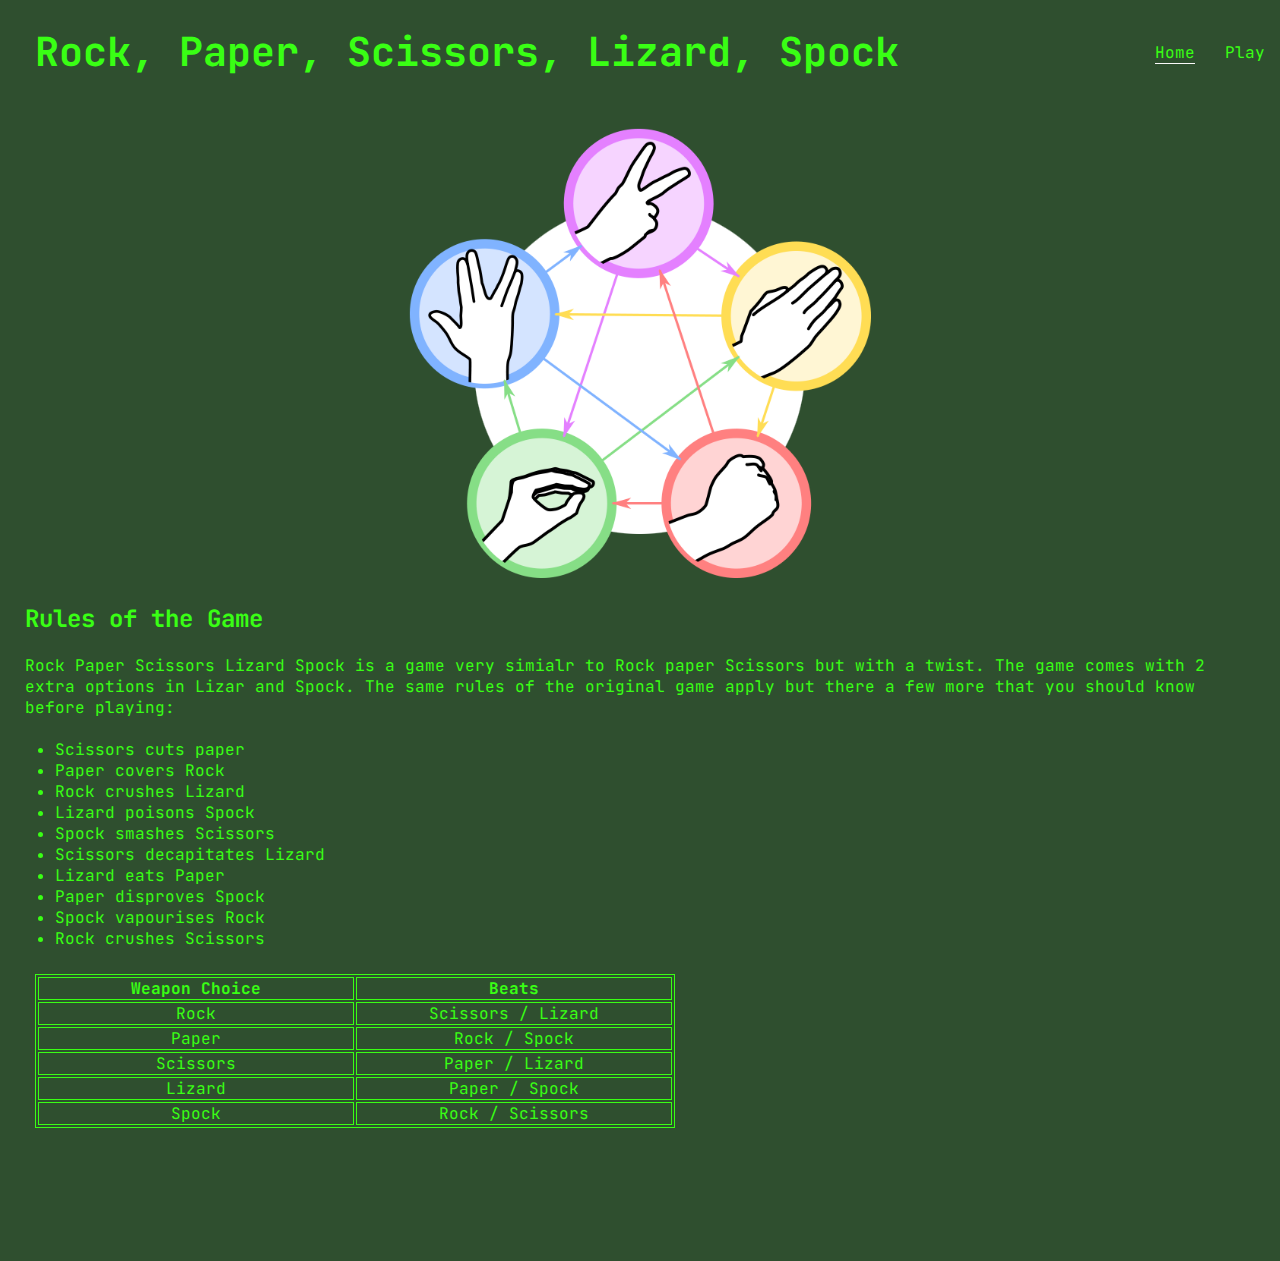
<file: index.html>
<!DOCTYPE html>
<html lang="en">

<head>
    <meta charset="UTF-8">
    <meta http-equiv="X-UA-Compatible" content="IE=edge">
    <meta name="viewport" content="width=device-width, initial-scale=1.0">

    <meta name="description" content="Rock, paper, scissors, lizard, spock game">
    <meta name="keywords" content="game, big bang theory game, rock, paper, scissors, lizard, spock">
    <!-- fav icon link-->
    <link rel='shortcut icon' type='image/x-icon' href='assets/images/favicon-16x16.png' />

    <!--Google fonts and font awesome-->
    <link href="https://fonts.googleapis.com/css2?family=JetBrains+Mono&display=swap" rel="stylesheet">
    <link rel="stylesheet" href="https://use.fontawesome.com/releases/v5.7.2/css/all.css"
        integrity="sha384-fnmOCqbTlWIlj8LyTjo7mOUStjsKC4pOpQbqyi7RrhN7udi9RwhKkMHpvLbHG9Sr" crossorigin="anonymous">
    <!-- Link to stylesheet -->
    <link rel="stylesheet" href="assets/css/style.css">
    <title>Rock, Paper, Scissors, Lizard, Spock</title>
</head>

<body>
    <!-- header for home page-->
    <header class="head">
        <h1>Rock, Paper, Scissors, Lizard, Spock</h1>
        <!-- navigation bar-->
        <nav>
            <ul id="navigation">
                <li>
                    <a href="game.html">Play</a>
                </li>
                <li>
                    <a href="index.html" class="active">Home</a>
                </li>
            </ul>
        </nav>
    </header>
    <!-- Hero image section-->
    <section>
        <div class="landing-image">
            <img src="assets/images/pngkey.com-rock-paper-scissors-png-9261970.png"
                alt="Rock, Paper, Scissors, Lizard, Spock explanation image">
        </div>
    </section>
    <!-- Rules section-->
    <section>
        <div id="rules">
            <h2>Rules of the Game</h2>
            <br>
            <p>
                Rock Paper Scissors Lizard Spock is a game very simialr to Rock paper Scissors but with a twist.
                The game comes with 2 extra options in Lizar and Spock. The same rules of the original game apply but
                there a few more that you should know before playing:
            </p>
            <br>
            <ul>
                <li>Scissors cuts paper</li>
                <li>Paper covers Rock</li>
                <li>Rock crushes Lizard</li>
                <li>Lizard poisons Spock</li>
                <li>Spock smashes Scissors</li>
                <li>Scissors decapitates Lizard</li>
                <li>Lizard eats Paper</li>
                <li>Paper disproves Spock</li>
                <li>Spock vapourises Rock</li>
                <li>Rock crushes Scissors</li>
            </ul>

        </div>
    </section>
    <!-- Table of weapons-->
    <section>
        <div>
            <table>
                <tr>
                    <th>Weapon Choice</th>
                    <th>Beats</th>
                </tr>
                <tr>
                    <td>Rock</td>
                    <td>Scissors / Lizard</td>
                </tr>
                <tr>
                    <td>Paper</td>
                    <td>Rock / Spock</td>
                </tr>
                <tr>
                    <td>Scissors</td>
                    <td>Paper / Lizard</td>
                </tr>
                <tr>
                    <td>Lizard</td>
                    <td>Paper / Spock</td>
                </tr>
                <tr>
                    <td>Spock</td>
                    <td>Rock / Scissors</td>
                </tr>
            </table>
        </div>
    </section>
    <!-- Footer with social links-->
    <footer>
        <ul class="social-networks">
            <li>
                <a href="https://www.facebook.com/" target="_blank" rel="noopener"
                    aria-label="Visit our Facebook page (opens in a new tab)"><i class="fab fa-facebook-square"></i></a>
            </li>
            <li>
                <a href="https://www.instagram.com/" target="_blank" rel="noopener"
                    aria-label="Visit our Instagram page (opens in a new tab)"><i class="fab fa-instagram"></i></a>
            </li>
            <li>
                <a href="https://github.com/" target="_blank" rel="noopener"
                    aria-label="Visit our GitHub page (opens in a new tab)"><i class="fab fa-github"></i></a>
            </li>
            <li>
                <a href="https://www.pinterest.co.uk/" target="_blank" rel="noopener"
                    aria-label="Visit our Pinterest page (opens in a new tab)"><i class="fab fa-pinterest"></i></a>
            </li>
        </ul>

    </footer>
    <!-- Link to JavaScript file -->
    <script src="assets/js/script.js"></script>
</body>

</html>
</file>
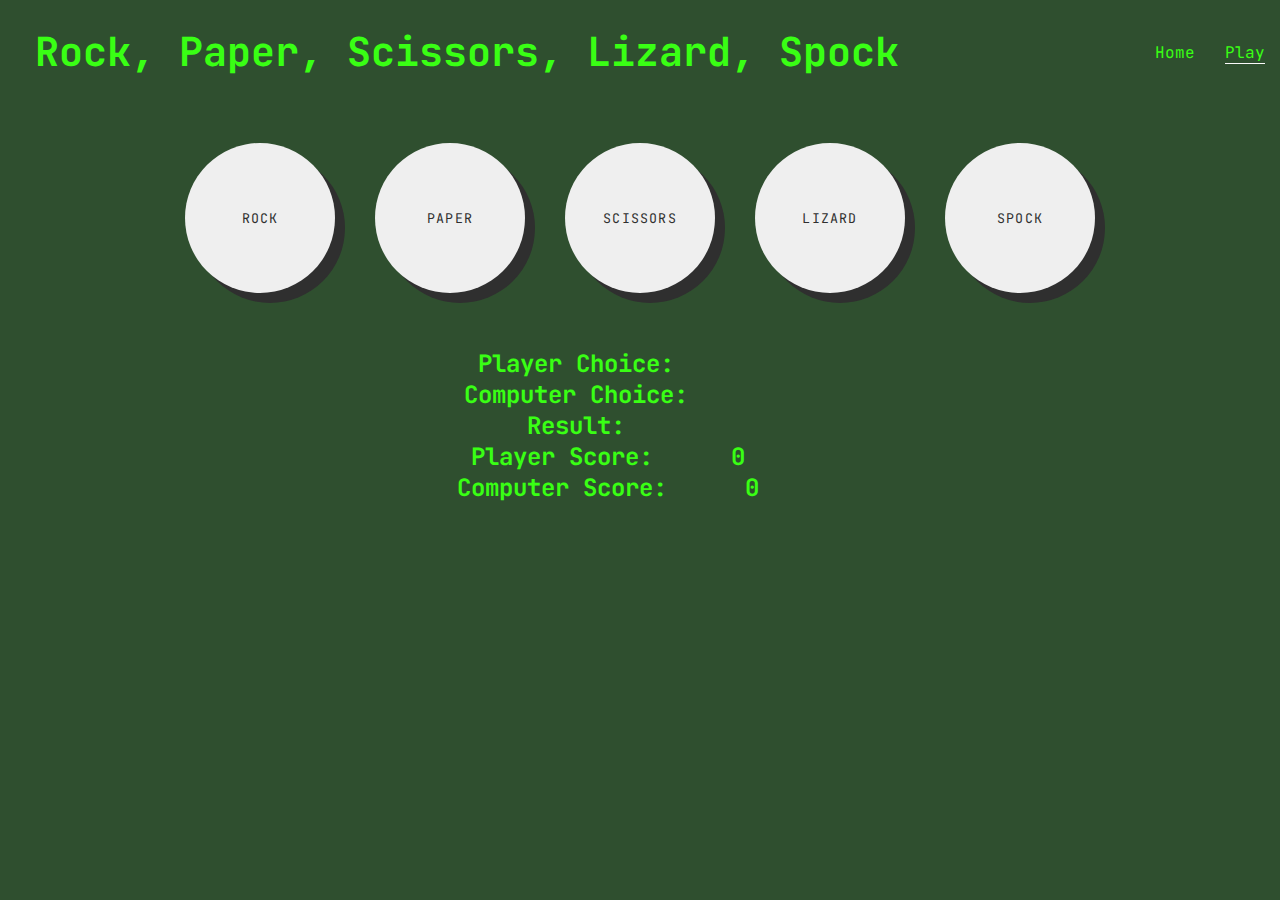
<file: game.html>
<!DOCTYPE html>
<html lang="en">

<head>
    <meta charset="UTF-8">
    <meta http-equiv="X-UA-Compatible" content="IE=edge">
    <meta name="viewport" content="width=device-width, initial-scale=1.0">


    <meta name="description" content="Rock, paper, scissors, lizard, spock game">
    <meta name="keywords" content="game, big bang theory game, rock, paper, scissors, lizard, spock">

    <!--Google fonts and font awesome-->
    <link href="https://fonts.googleapis.com/css2?family=JetBrains+Mono&display=swap" rel="stylesheet">
    <link rel="stylesheet" href="https://use.fontawesome.com/releases/v5.7.2/css/all.css"
        integrity="sha384-fnmOCqbTlWIlj8LyTjo7mOUStjsKC4pOpQbqyi7RrhN7udi9RwhKkMHpvLbHG9Sr" crossorigin="anonymous">
    <!-- Link to favicon -->
    <link rel='shortcut icon' type='image/x-icon' href='assets/images/favicon-16x16.png' />
    <!-- Link to stylesheet -->
    <link rel="stylesheet" href="assets/css/style.css">
    <title>Rock, Paper, Scissors, Lizard, Spock</title>
</head>

<body>
    <!-- header for home page-->
    <header class="head">
        <h1>Rock, Paper, Scissors, Lizard, Spock</h1>
        <!-- navigation bar-->
        <nav>
            <ul id="navigation">
                <li>
                    <a href="game.html" class="active">Play</a>
                </li>
                <li>
                    <a href="index.html">Home</a>
                </li>
            </ul>
        </nav>
    </header>
    <!-- Game area and buttons -->
    <div class="game-area">
        <div class="game-options">
            <button id="rock" class="bttn" data-type="0">Rock
                <i class="fas fa-hand-rock"></i>
            </button>
            <button id="paper" class="bttn" data-type="1">Paper
                <i class="fas fa-hand-paper"></i>
            </button>
            <button id="scissors" class="bttn" data-type="2">Scissors
                <i class="fas fa-hand-scissors"></i>
            </button>
            <button id="lizard" class="bttn" data-type="3">Lizard
                <i class="fas fa-hand-lizard"></i>
            </button>
            <button id="spock" class="bttn" data-type="4">Spock
                <i class="fas fa-hand-spock"></i>
            </button>
        </div>
        <!-- Player choices display -->
        <div class="choices">
            <h2>
                Player Choice:<span id="player-choice"></span>
            </h2>
            <h2>
                Computer Choice:<span id="computer-choice"></span>
            </h2>
            <h2>
                Result:<span id="result"></span>
            </h2>
        </div>
        <!-- Scores display-->
        <div class="scores">
            <h2>
                Player Score: <span id="player-score">0</span>
            </h2>
            <h2>
                Computer Score: <span id="computer-score">0</span>
            </h2>
        </div>
    </div>
    <!--Hidden divs to appear with JavaScript -->
    <div id="win">
        <h2 class="result-message">You Win! <a href="game.html">Play again?</a></h2>
    </div>
    <div id="lose">
        <h2 class="result-message">You Lose! <a href="game.html">Try again?</a></h2>
    </div>
    <!-- Footer with social links -->
    <footer>
        <ul class="social-networks">
            <li>
                <a href="https://www.facebook.com/" target="_blank" rel="noopener"
                    aria-label="Visit our Facebook page (opens in a new tab)"><i class="fab fa-facebook-square"></i></a>
            </li>
            <li>
                <a href="https://www.instagram.com/" target="_blank" rel="noopener"
                    aria-label="Visit our Instagram page (opens in a new tab)"><i class="fab fa-instagram"></i></a>
            </li>
            <li>
                <a href="https://github.com/" target="_blank" rel="noopener"
                    aria-label="Visit our GitHub page (opens in a new tab)"><i class="fab fa-github"></i></a>
            </li>
            <li>
                <a href="https://www.pinterest.co.uk/" target="_blank" rel="noopener"
                    aria-label="Visit our Pinterest page (opens in a new tab)"><i class="fab fa-pinterest"></i></a>
            </li>
        </ul>

    </footer>
    <!-- Link to JavaScript file -->
    <script src="assets/js/script.js"></script>
</body>

</html>
</file>
<file: assets/css/style.css>
/* Body */

* {
    margin: 0;
    padding: 0;
    border: none;
}

body {
    font-family: "JetBrains Mono", sans-serif;
    background-color: #2f4f2f;
    color: #39ff14;
}

/* Headings */

h1{
    font-size: 250%;
    float: left;
    margin: 25px 0 50px 35px;
}

/* Navigation */

nav {
    display: inline-block;
    float: right;
    line-height: 75px;
    
}

#navigation li {
    float: right;
    margin: 15px;
    list-style-type: none;
}

#navigation a {
    color: #39ff14;
    text-decoration: none;
}


#navigation a:hover {
    color: #fafafa;
}

.active {
    border-bottom: 1px solid #fafafa;
}

/* landing image */

.landing-image {
    height: 450px;
    width: 100%;
    text-align: center;
    clear: both;
}

img {
    max-width: 100%;
    max-height: 100%;
    text-align: center;
}

/* Rules and table */

#rules {
    float: left;
    margin: 25px ;
}

#rules ul {
    margin-left: 30px;
}

table, th, td{
    margin: 35px;
    width: 50%;
    border: 1px solid #39ff14;
    text-align: center;
}

/* footer */

footer {
    height: 30px;
}

.social-networks {
    text-align: center;
}

.social-networks > li {
    display: inline;
}

.social-networks i {
    font-size: 160%;
    margin: 1%;
    padding: 5%;
    color: #39ff14;    
}

.social-networks i:hover {
    color: #fafafa;
}

/* Game area and buttons */
.game-area {
    text-align: center;
    clear: both;
}

.choices {
    margin-top: 40px;
}

.bttn {
    width: 150px;
    height: 150px;
    font-family: "JetBrains Mono", sans-serif;
    text-transform: uppercase;
    letter-spacing: 1.2px;
    color: #2f2f2f;
    border-radius: 50%;
    box-shadow: 10px 10px #2f2f2f;
    margin: 15px;
}

.bttn:hover {
    color: #39ff14;
}

span{
    width: 40%;
    margin: 5%;
}

/* Hidden divs*/

#win {
    display: none;
    margin: 15px; 
}

#lose {
    display: none;
    margin: 15px;
}

.result-message {
    color: red;
    text-align: center;
}
.result-message  a {
    color: red;
    text-decoration: none;
}

.result-message  a:hover {
    color: #fafafa;
}

/* Media queries */

@media screen and (max-width: 1100px) {
    .bttn{
        width: 90px;
        height: 90px;
    }

    h1 {
       font-size: 200%;
       margin: 25px 0 10px 35px;
    }
    
}

@media screen and (max-width: 970px) {
    h1 {
        font-size: 150%;
    }
    

    nav {
        margin-right: 38%;
        line-height: 0;
        margin-bottom: 30px;
    }

    
}

@media screen and (max-width: 675px) {
    h1 {
        font-size: 100%;
    }

    .choices h2{
        font-size: 100%;
        margin: 10px;
    }

    .scores h2 {
        font-size: 100%;
        margin: 10px;
    }
}

@media screen and (max-width: 380px) {
    .bttn {
        margin: 5px;
    }
    .choices{
        margin-top: 5px;
    }

    .hero-image {
        height: 250px;
    }
}
</file>
